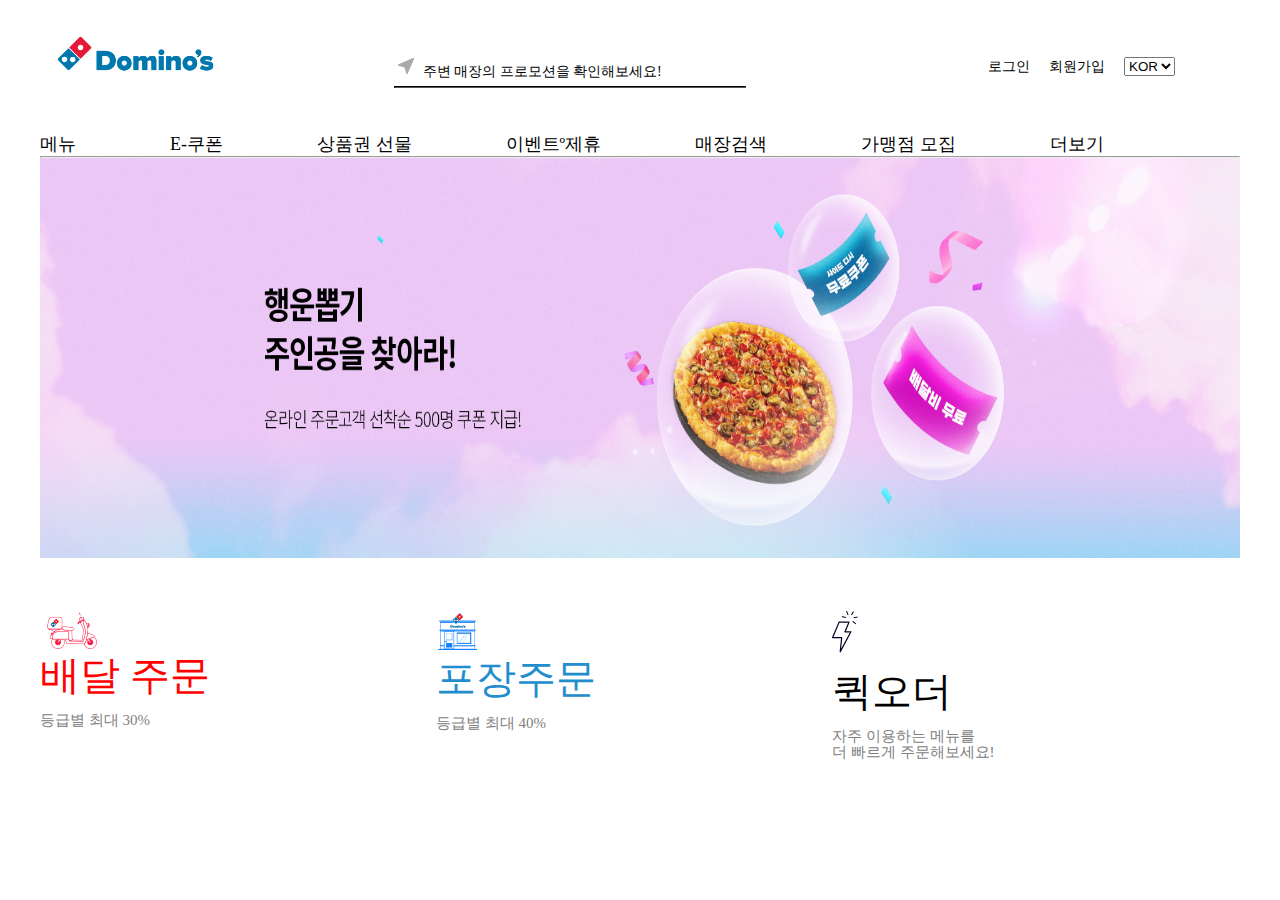
<file: index.html>
<!DOCTYPE html>
<html lang="ko">
  <head>
    <meta charset="UTF-8" />
    <meta name="viewport" content="width=device-width, initial-scale=1.0" />
    <title>도미노피자</title>
    <meta name="description" content="DOMINO" />
    <link
      rel="shortcut icon"
      href="./assets/images/Favicon.ico"
      type="image/x-icon"
    />
    <link rel="stylesheet" href="./assets/css/styles.css" />
  </head>

  <body>
    <div class="container">
      <header id="header">
        <div class="top_menu">
          <div class="left_menu">
            <a href="#">
              <img src="./assets/images/Logo.png" alt="메인로고" />
            </a>
          </div>
          <div class="mid_menu">
            <img src="./assets/images/Position.png" alt="위치정보 화살표" />
            <a href="#">주변 매장의 프로모션을 확인해보세요!</a>
            <hr />
          </div>
          <div class="right_menu">
            <a href="#">로그인</a>
            <a href="#">회원가입</a>
            <a href="#">
              <select name="language" id="lang_select">
                <option value="korean">KOR</option>
                <option value="english">ENG</option>
              </select>
            </a>
          </div>
        </div>
        <div class="gnb">
          <a href="#">메뉴</a>
          <a href="#">e-쿠폰</a>
          <a href="#">상품권 선물</a>
          <a href="#">이벤트º제휴</a>
          <a href="#">매장검색</a>
          <a href="#">가맹점 모집</a>
          <a href="#">더보기</a>
          <hr />
        </div>
        <div class="ads">
          <img src="./assets/images/Ad_1.jpg" alt="광고1" />
        </div>
        <div class="item">
          <a href="">
            <img src="./assets/images/Delivery.png" alt="배달주문" />
          </a>
          <br />
          <a href="" id="item_d">배달 주문</a>
          <br />
          <br />
          <a href="">등급별 최대 30%</a>
        </div>
        <div class="item">
          <a href="">
            <img src="./assets/images/Takeout.png" alt="포장주문" />
          </a>
          <br />
          <a href="" id="item_t">포장주문</a>
          <br />
          <br />
          <a href="">등급별 최대 40%</a>
        </div>
        <div class="item">
          <a href="">
            <img src="./assets/images/Quick.png" alt="퀵오더" />
          </a>
          <br />
          <br />
          <a href="" id="item_q">퀵오더</a>
          <br />
          <br />
          <a href="">자주 이용하는 메뉴를 <br />더 빠르게 주문해보세요!</a>
          </div>
        </div>
      </header>
    </div>
  </body>
</html>
</file>
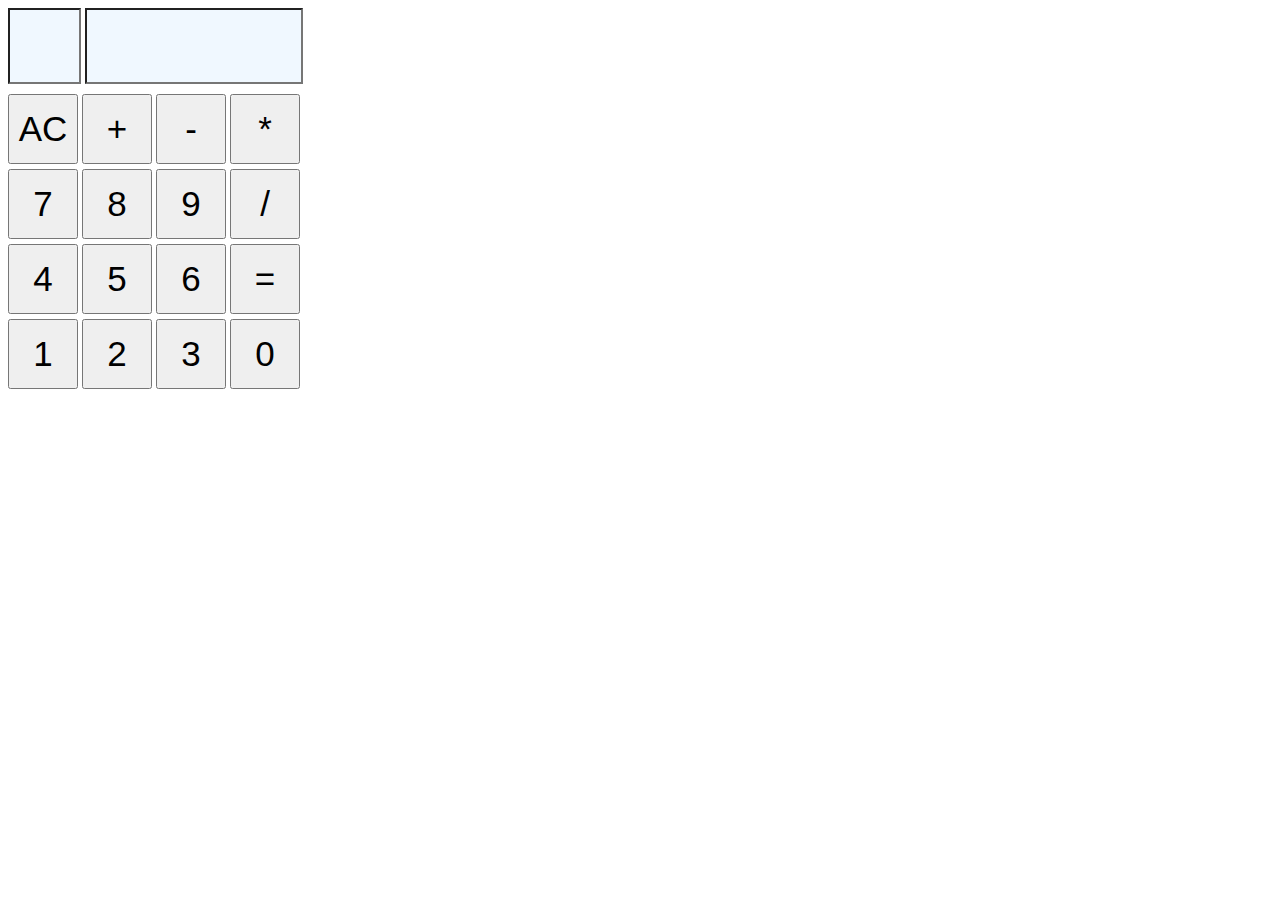
<file: Calculator/index.html>
<!DOCTYPE html>
<html lang="en">
  <head>
    <meta charset="UTF-8" />
    <meta name="viewport" content="width=device-width, initial-scale=1.0" />

    <title>계산기</title>
    <link rel="stylesheet" href="./style.css" />
  </head>
  <body>
    <div class="calculator">
      <div class="result">
        <input type="text" id="o_input" />
        <input type="text" id="n_input" />
      </div>
      <div class="numpad">
        <div class="line">
          <button type="button" id="operator_clear">AC</button>
          <button type="button" id="operator_plus">+</button>
          <button type="button" id="operator_sub">-</button>
          <button type="button" id="operator_mul">*</button>
        </div>
        <div class="line">
          <button type="button" id="num7">7</button>
          <button type="button" id="num8">8</button>
          <button type="button" id="num9">9</button>
          <button type="button" id="operator_div">/</button>
        </div>
        <div class="line">
          <button type="button" id="num4">4</button>
          <button type="button" id="num5">5</button>
          <button type="button" id="num6">6</button>
          <button type="button" id="operator_calc">=</button>
        </div>
        <div class="line">
          <button type="button" id="num1">1</button>
          <button type="button" id="num2">2</button>
          <button type="button" id="num3">3</button>
          <button type="button" id="num0">0</button>
        </div>
      </div>
    </div>
    <script src="calculate.js"></script>
  </body>
</html>
</file>
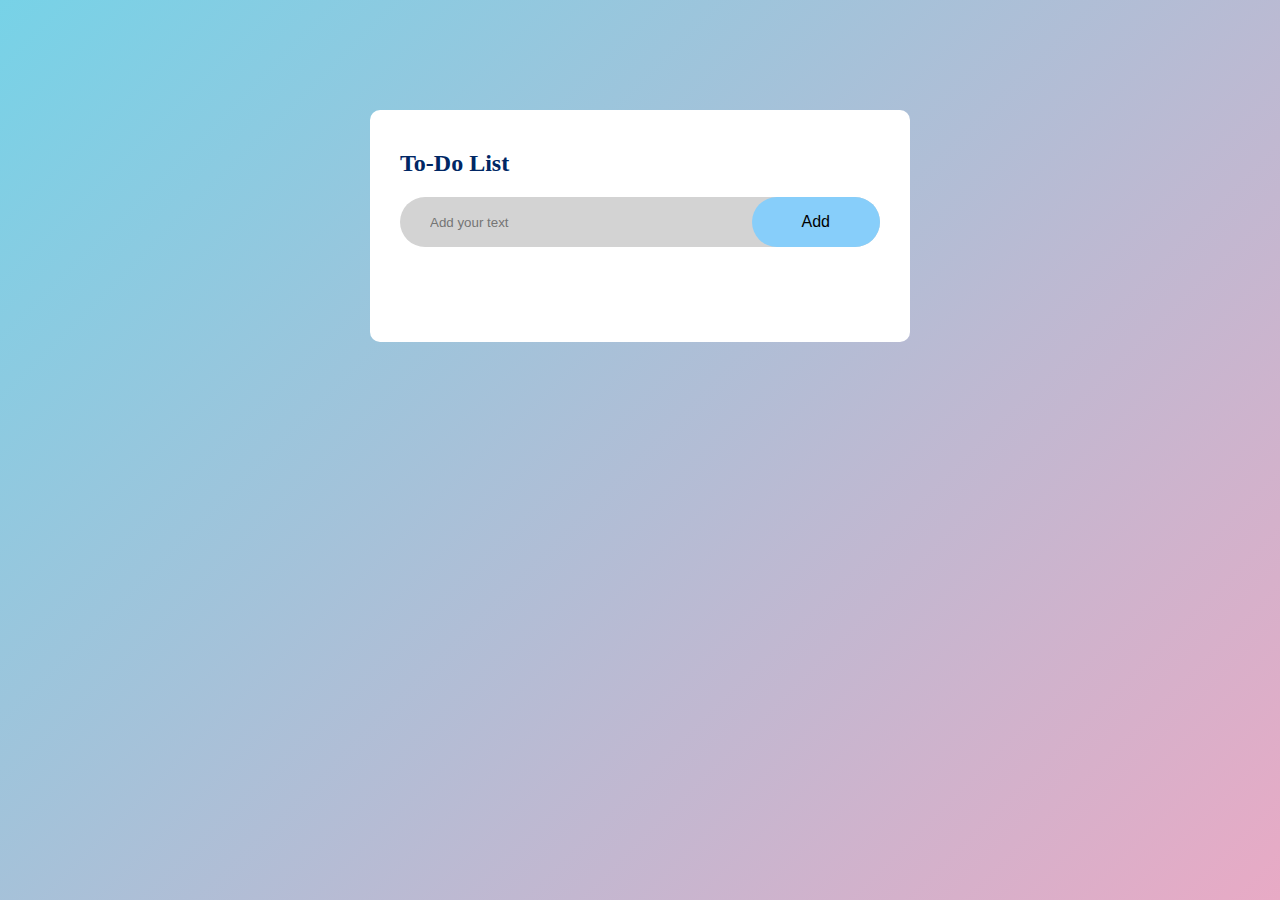
<file: Todolist/index.html>
<!DOCTYPE html>
<html lang="en">
  <head>
    <meta charset="UTF-8" />
    <meta name="viewport" content="width=device-width, initial-scale=1.0" />
    <title>Document</title>
    <link rel="stylesheet" href="../Todolist/style.css" />
  </head>
  <body>
    <div class="container">
      <div class="todo-app">
        <h2>To-Do List</h2>
        <div class="row">
          <input type="text" id="input-box" placeholder="Add your text" />
          <button onclick="addTask()">Add</button>
        </div>
        <ul id="list-container"></ul>
      </div>
    </div>
    <script src="../Todolist/todolist.js"></script>
  </body>
</html>
</file>
<file: Calculator/style.css>
.calculate
{
    width: 300px;
    height: 400px;
    background-color: lightcoral
}
.result #o_input
{
    height: 70px;
    width: 65px;
    margin-bottom: 10px;
    background-color: aliceblue;
    font-size: 35px;
    text-align: center;
}
.result #n_input
{
    height: 70px;
    width: 210px;
    margin-bottom: 10px;
    text-align: right;
    background-color: aliceblue;
    font-size: 35px;

}
.numpad button
{
    width: 70px;
    height: 70px;
    padding: 5px; 
    font-size: 35px;
}
.numpad .line
{
    margin-bottom: 5px;
}
</file>
<file: Todolist/style.css>
*{
    margin: 0;
    padding: 0;
    box-sizing: border-box;
}
.container{
    width: 100%;
    min-height: 100vh;
    background: linear-gradient(135deg,#77d2e7,#e8aac5);
    padding: 10px;
}
.todo-app{
    width: 100%;
    max-width: 540px;
    background-color: white;
    margin: 100px auto 20px;
    padding: 40px 30px 70px;
    border-radius: 10px;

}
.todo-app h2{
    color: #002765;
    display: flex;
    align-items: center;
    margin-bottom: 20px;
}
.row{
    display: flex;
    align-items: center;
    justify-content: space-between;
    background-color: lightgray;
    border-radius: 30px;
    padding-left: 20px;
    margin-bottom: 25px;
}
input{
    flex: 1;
    border: none;
    outline: none;
    background: transparent;
    padding: 10px;
    font-weight: 14px;
}
button{
    border: none;
    outline: none;
    padding: 16px 50px;
    background-color: lightskyblue;
    color: black;
    font-size: 16px;
    cursor: pointer;
    border-radius: 40px;
}
ul li{
    list-style: none;
    font-size: 17px;
    padding: 12px 8px 12px 50px;
    user-select: none;
    cursor: pointer;
    position: relative;
}
ul li::before{
    content: '';
    position: absolute;
    height: 28px;
    width: 28px;
    border-radius: 50px;
    background-image: url(../Todolist/To-Do-Img/images/unchecked.png);
    background-size: cover;
    top: 12px;
    left: 0px;
}
ul li.checked{
    color: #555;
    text-decoration: line-through;
}
ul li.checked::before{
    background-image: url(../Todolist/To-Do-Img/images/checked.png);
}
ul li span{
    position: absolute;
    right: 0;
    top: 5px;
    width: 40px;
    height: 40px;
    font-size: 22px;
    color: #555;
    left: 430px;
    text-align: center;
}
ul li span:hover{
    background-color: lightgray;

}
</file>
<file: assets/css/styles.css>
@import url("/assets/css/reset.css");

.container{
    width: 1200px;
    margin: 0 auto;
}

#header .top_menu{
    display: flex;
    justify-content: space-between;
    margin-top: 30px;
}

#header .top_menu .left_menu img{
    width: 15vw;
}
#header .top_menu .mid_menu{
    margin-top: 3vh;
    position: relative;
    right: 65px;
    font-size: 14px;
    
}
#header .top_menu .mid_menu hr{
    width: 350px;
    border-color: black;
}
#header .top_menu .right_menu{
    margin-top: 3vh;

}
#header .top_menu .right_menu a{
    margin-right: 15px;
    position: relative;
    right: 50px;
    font-size: 14px;
}
#header .top_menu .right_menu .lang_menu{
    border-style: groove;
    color: gray;
}

#header .gnb{
    margin-top: 40px;
    display: block;
}
#header .gnb a{
    font-size: 18px;
    margin-right: 90px;
    color: #000;
    display:inline-block; 
    text-transform:uppercase;
}
#header .gnb a:after{
    display:block;
    content: '';
    border-bottom: solid 3px black;  
    transform: scaleX(0);  
    transition: transform 250ms ease-in-out;
}
#header .gnb a:hover:after{
    transform: scaleX(1);
}
#header .gnb hr{
    margin: 0;
    padding: 0;
}
#header .ads img{
    width: 100%;
    height: 400px;
    background-image: url("/assets/images/Banner_1.jpg");
    background-size: contain;
    background-position: center;
}
#header .item{
    margin-top: 50px;
    margin-bottom: 50px;
    width: 33%;
    float:left;
}
#header .item a{
    width: 100%;
    font-size: 15px;
    color: gray;
}
#header .item #item_d{
    font-size: 40px;
    color: red;
}
#header .item #item_t{
    font-size: 40px;
    color: #238ece;;
}
#header .item #item_q{
    font-size: 40px;
    color: black;
}


/* #header #event{
    background-color: lightgray;
}
#header #event .event_ex a{
    font-size: 25px;
    width: 20%;
}

#header #event .event_ex #event_exb{
    font-weight: bold;
    color: #238ece;;
}
#header #event .event_img{
    object-fit: fill;
    width: 100%;
    height: 200px;
    float: left;
 } */
</file>
